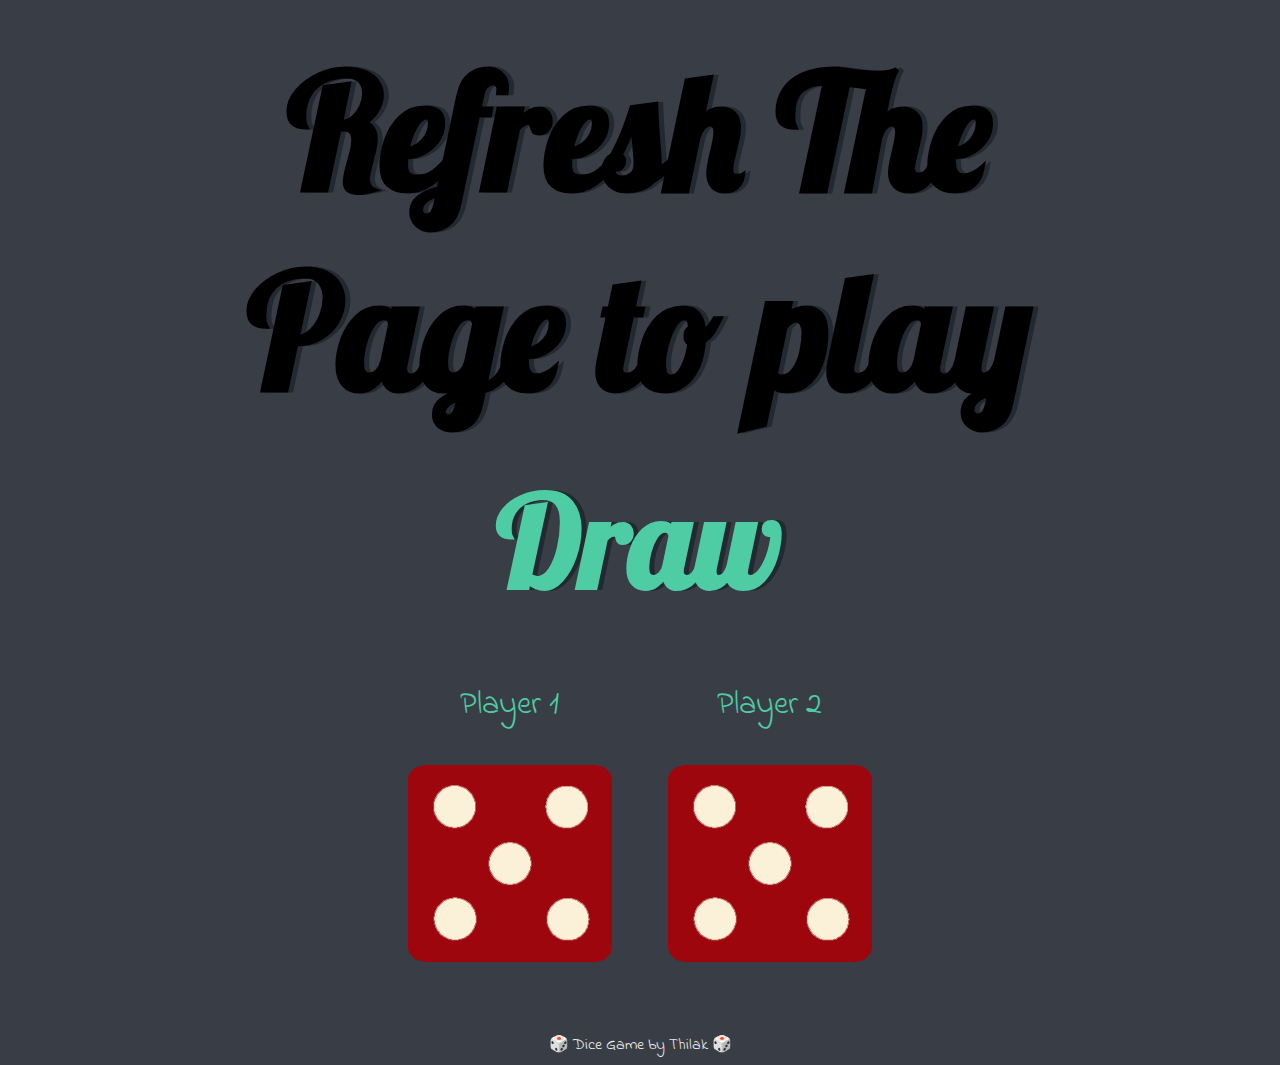
<file: index.html>
<!DOCTYPE html>
<html lang="en" dir="ltr">
  <head>
    <meta charset="utf-8">
    <title>Dicee</title>
    <link rel="stylesheet" href="styles.css">
    <link href="https://fonts.googleapis.com/css?family=Indie+Flower|Lobster" rel="stylesheet">

  </head>
  <body>

    <div class="container">
      <h2> Refresh The Page to play</h2>
      <h1>Refresh Me</h1>

      <div class="dice">
        <p>Player 1</p>
        <img class="img1" src="images\dice6.png">
      </div>

      <div class="dice">
        <p>Player 2</p>
        <img class="img2" src="images\dice6.png">
      </div>

    </div>

  <script src="dicee.js"></script>
  </body>

  <footer>
     🎲 Dice Game by Thilak 🎲 
  </footer>
</html>
</file>
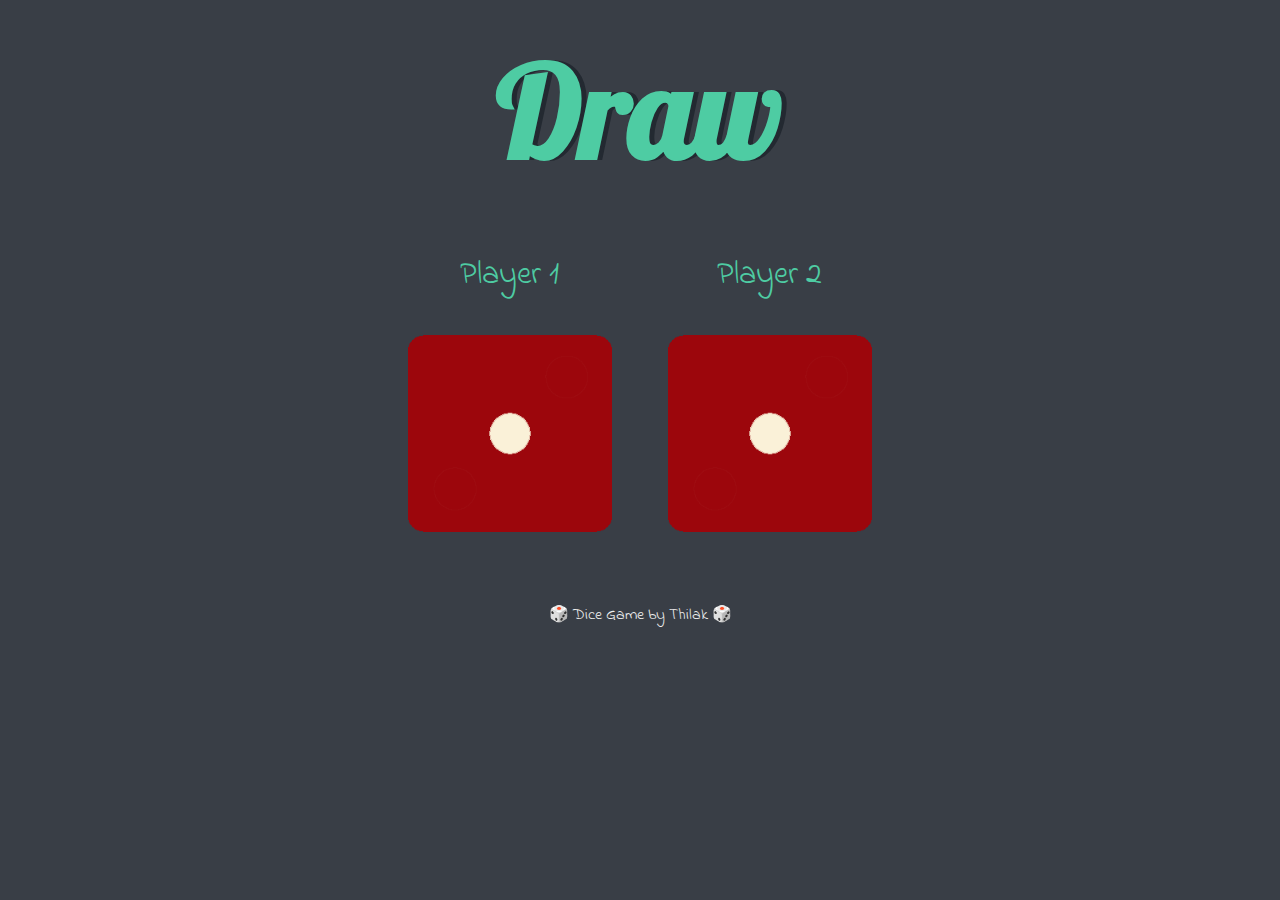
<file: dicee.html>
<!DOCTYPE html>
<html lang="en" dir="ltr">
  <head>
    <meta charset="utf-8">
    <title>Dicee</title>
    <link rel="stylesheet" href="styles.css">
    <link href="https://fonts.googleapis.com/css?family=Indie+Flower|Lobster" rel="stylesheet">

  </head>
  <body>

    <div class="container">
      <h1>Refresh Me</h1>

      <div class="dice">
        <p>Player 1</p>
        <img class="img1" src="images\dice6.png">
      </div>

      <div class="dice">
        <p>Player 2</p>
        <img class="img2" src="images\dice6.png">
      </div>

    </div>

  <script src="dicee.js"></script>
  </body>

  <footer>
     🎲 Dice Game by Thilak 🎲 
  </footer>
</html>
</file>
<file: styles.css>
.container {
  width: 70%;
  margin: auto;
  text-align: center;
}

.dice {
  text-align: center;
  display: inline-block;

}

body {
  background-color: #393E46;
}

h1 {
  margin: 30px;
  font-family: 'Lobster', cursive;
  text-shadow: 5px 0 #232931;
  font-size: 8rem;
  color: #4ECCA3;
}

h2{
  margin: 30px;
  font-family: 'Lobster', cursive;
  text-shadow: 5px 0 #232931;
  font-size: 10rem;
}

p {
  font-size: 2rem;
  color: #4ECCA3;
  font-family: 'Indie Flower', cursive;
}

img {
  width: 80%;
}

footer {
  margin-top: 5%;
  color: #EEEEEE;
  text-align: center;
  font-family: 'Indie Flower', cursive;

}
</file>
